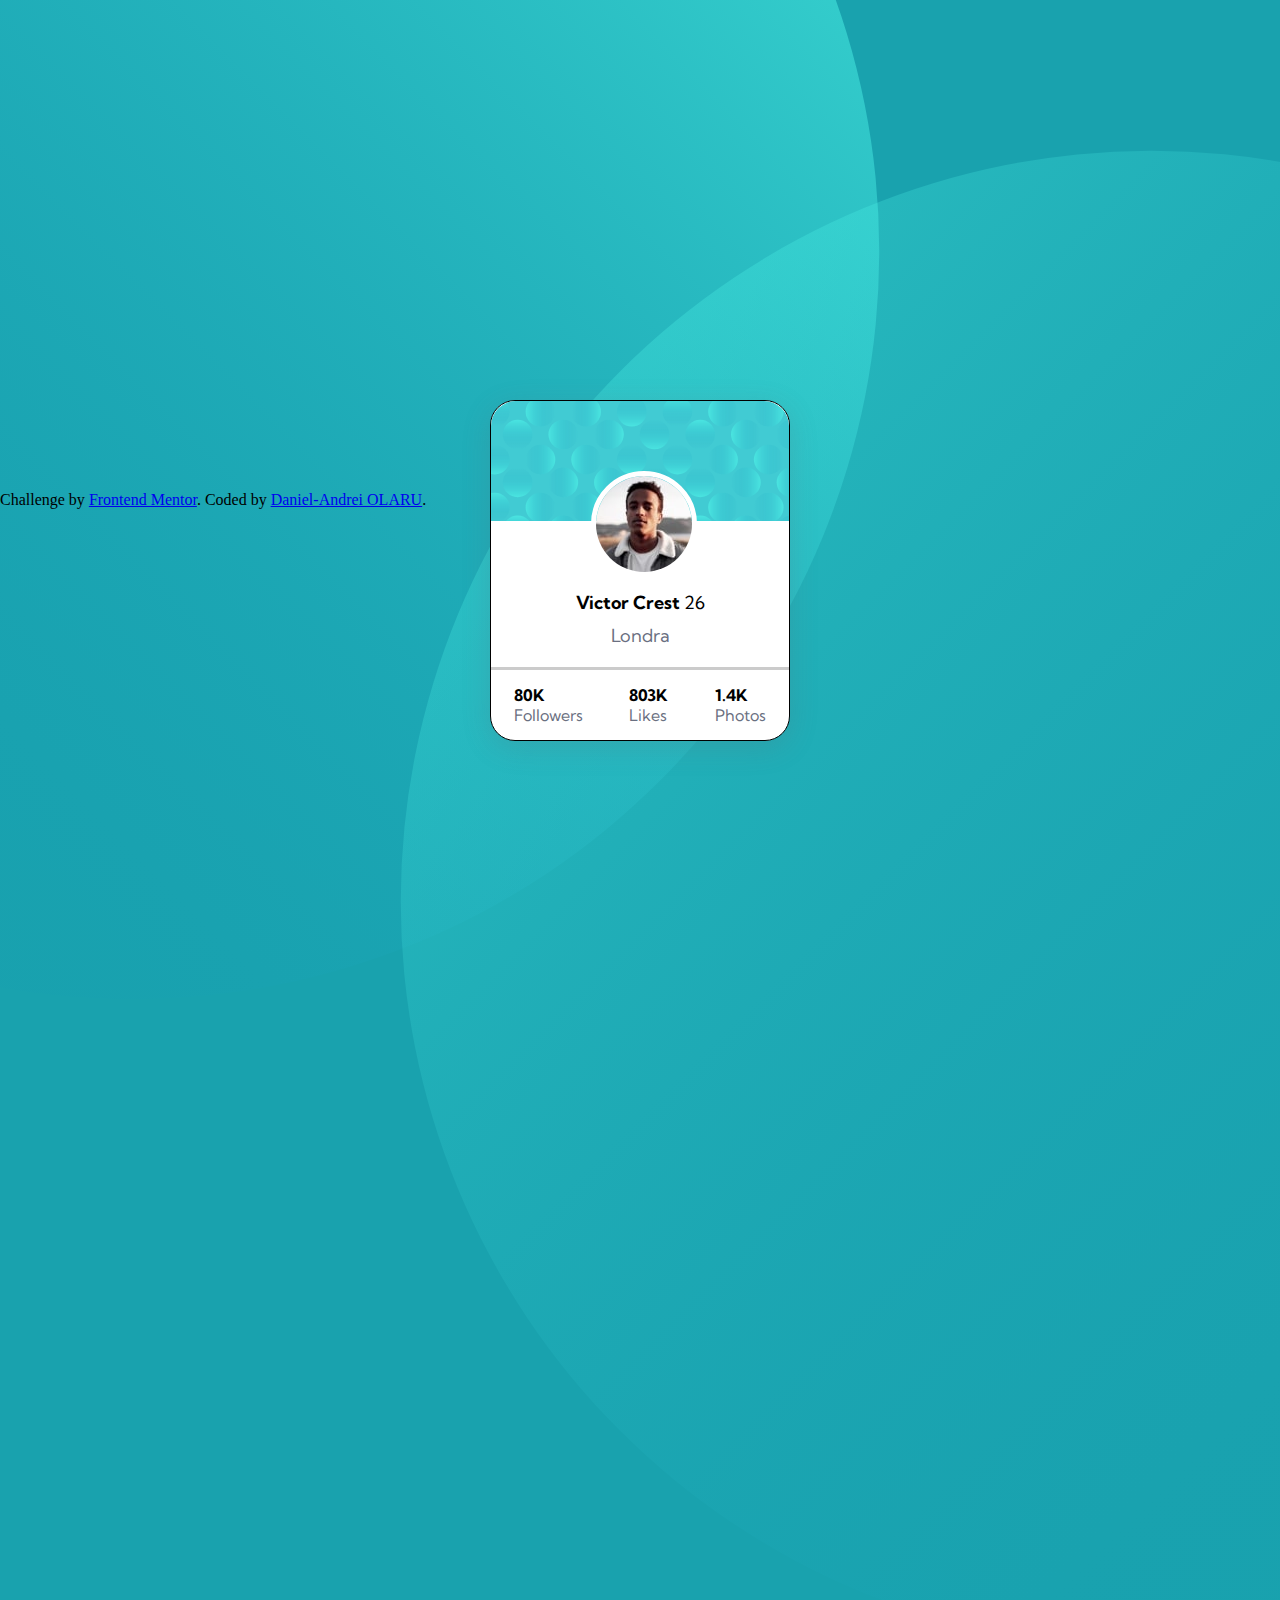
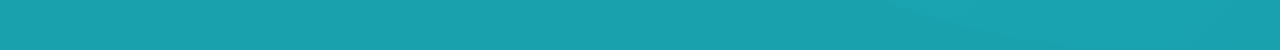
<file: 06.05-miniProject/index.html>
<!DOCTYPE html>
<html lang="en">
  <head>
    <meta charset="UTF-8" />
    <meta name="viewport" content="width=device-width, initial-scale=1.0" />

    <link
      rel="icon"
      type="image/png"
      sizes="32x32"
      href="./images/favicon-32x32.png"
    />
<link rel="stylesheet" href="style.css">
<link rel="preconnect" href="https://fonts.googleapis.com">
<link rel="preconnect" href="https://fonts.gstatic.com" crossorigin>
<link href="https://fonts.googleapis.com/css2?family=Kumbh+Sans:wght@400;700&display=swap" rel="stylesheet">
    <title>Frontend Mentor | Profile card component</title>
  </head>
  <body>
    <img class="top_bg" src="./images/bg-pattern-top.svg" >
    <div class="card">
      <div class="card_header">
        <!-- container with background -->
      </div>
      <div class="card_user">
        <!-- container with profile photo and info -->
        <img
          class="card_user_photo"
          src="./images/image-victor.jpg"
          alt="profile_photo"
        />
        <p class="card_user_name"><span><b>Victor Crest</b></span> 26</p>
        <p class="card_location">Londra</p>
      </div>
      <div class="card_stats">
        <!-- container with status -->
        <div class="card_follow">
          <p class="card_title"><b>80K</b></p>
          <p class="card_text">Followers</p>
        </div>
        <div class="likes">
          <p class="card_title"><b>803K</b></p>
          <p class="card_text">Likes</p>
        </div>
        <div class="photo">
          <p class="card_title"><b>1.4K</b></p>
          <p class="card_text">Photos</p>
        </div>
      </div>
    </div>
    <div class="attribution">
      Challenge by
      <a href="https://www.frontendmentor.io?ref=challenge" target="_blank"
        >Frontend Mentor</a
      >. Coded by <a href="#">Daniel-Andrei OLARU</a>.
    </div>
    <img class="bot_bg" src="./images/bg-pattern-bottom.svg" >
  </body>
</html>
</file>
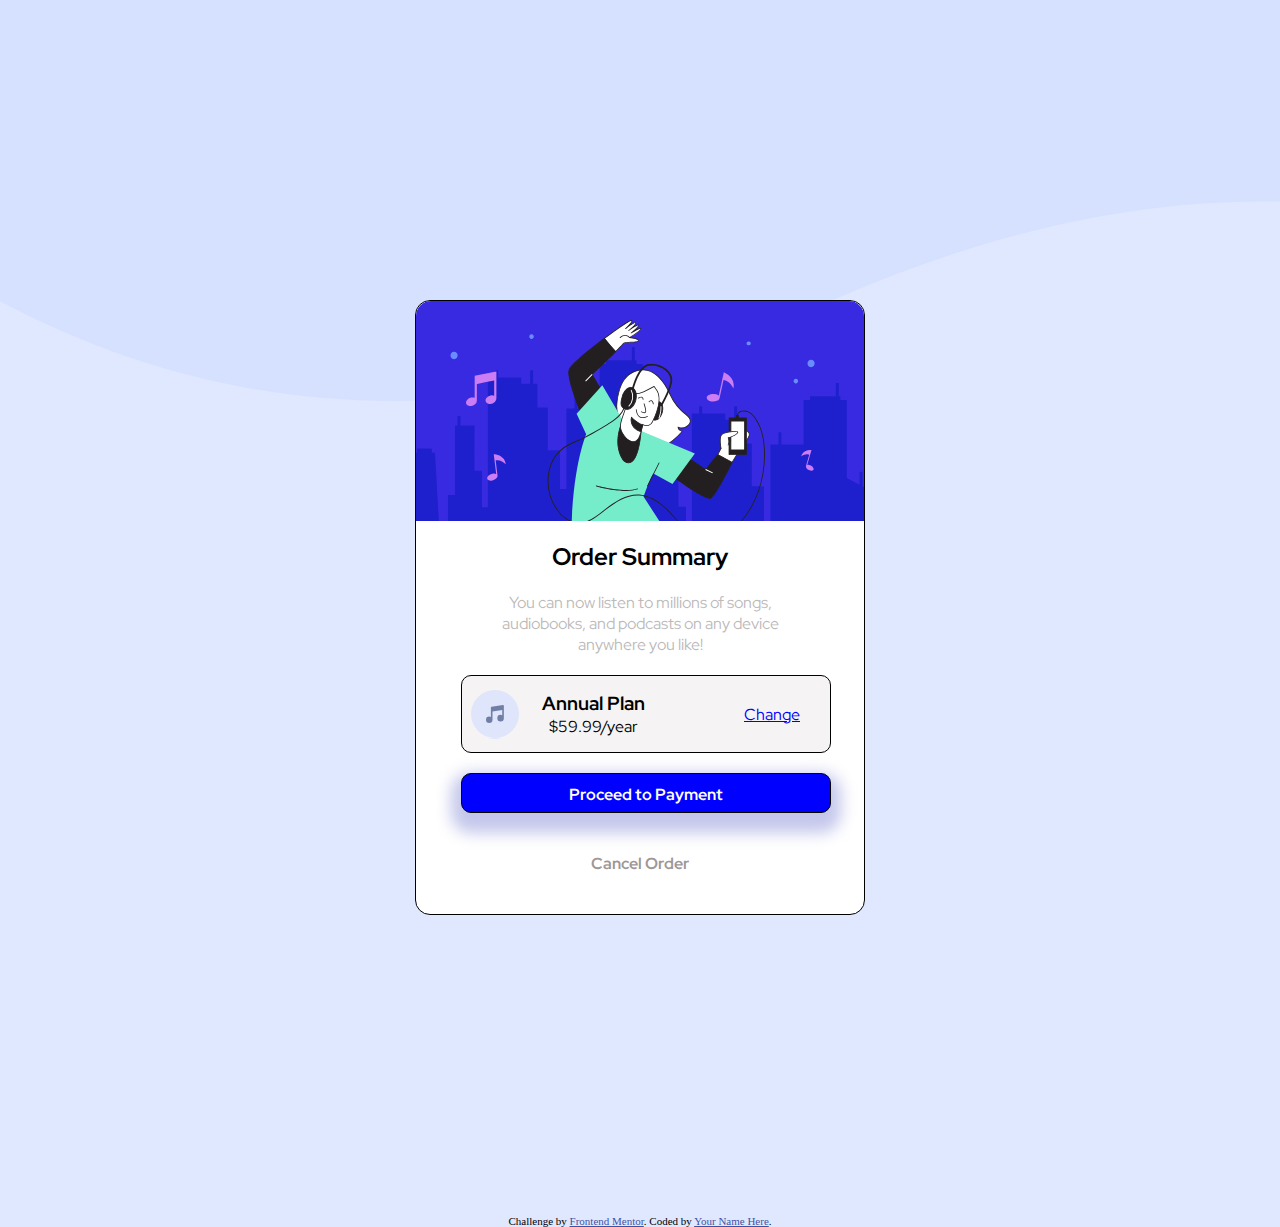
<file: project 2/index.html>
<!DOCTYPE html>
<html lang="en">
  <head>
    <meta charset="UTF-8" />
    <meta name="viewport" content="width=device-width, initial-scale=1.0" />
    <!-- displays site properly based on user's device -->

    <link
      rel="icon"
      type="image/png"
      sizes="32x32"
      href="./images/favicon-32x32.png"
    />

    <title>Frontend Mentor | Order summary card</title>

    <!-- Feel free to remove these styles or customise in your own stylesheet 👍 -->
    <style>
      .attribution {
        font-size: 11px;
        text-align: center;
      }
      .attribution a {
        color: hsl(228, 45%, 44%);
      }
    </style>
    <link rel="stylesheet" href="style.css" />
    <link rel="preconnect" href="https://fonts.googleapis.com" />
    <link rel="preconnect" href="https://fonts.gstatic.com" crossorigin />
    <link
      href="https://fonts.googleapis.com/css2?family=Kumbh+Sans:wght@400;700&family=Red+Hat+Display:wght@500;700;900&display=swap"
      rel="stylesheet"
    />
  </head>
  <body>
    <img class="background" src="./images/pattern-background-desktop.svg" />
    <div class="card">
      <div class="card_header"></div>
      <h2 class="order">Order Summary</h2>
      <div class="details">
        <p>You can now listen to millions of songs,</p>
        <p>audiobooks, and podcasts on any device</p>
        <p>anywhere you like!</p>
      </div>
      <div class="muzica"></div>
      <div class="annual_plan">
        <div class="plan">
          <h3>Annual Plan</h3>
          <p>$59.99/year</p>
        </div>
        <p class="change">
          <a rel="stylesheet" href="style.css" class="change_active"></a> Change
        </p>
      </div>
      <p class="payment"> <a rel="stylesheet" href="style.css" class="pay_active"></a>
        <b>Proceed to Payment</b></p>
      <p class="cancel"> <a rel="stylesheet" href="style.css" class="cancel_active"></a>
        <b>Cancel Order</b></p>
    </div>
    <div class="attribution">
      Challenge by
      <a href="https://www.frontendmentor.io?ref=challenge" target="_blank"
        >Frontend Mentor</a
      >. Coded by <a href="#">Your Name Here</a>.
    </div>
    <div class="bot_bg"></div>
  </body>
</html>
</file>
<file: 06.05-miniProject/style.css>
/* font-size: 18px */
/* Dark cyan: hsl(185, 75%, 39%)
Very dark desaturated blue: hsl(229, 23%, 23%)
Dark grayish blue: hsl(227, 10%, 46%) - culoare pentru text
Dark gray: hsl(0, 0%, 59%) */
*{
    margin: 0px;
    padding: 0px;
    box-sizing: border-box;
    -ms-layout-grid: 1440px;
}
body{
  background-color: hsl(185, 75%, 39%)
}
.card{
    position: relative;
    font-family:"Kumbh Sans";
    border: 1px solid black;
    width: 300px;
    height: auto;
    margin: 100px auto 50px auto;
    border-radius: 25px;
    box-shadow: rgba(100, 100, 111, 0.2) 0px 7px 29px 0px;
    top: 300px;
    left: 0;
    right: 0;
    margin-left: auto;
    margin-right: auto;
    background-color: white;
}
.card_header{
    background-image: url(./images/bg-pattern-card.svg);
    height: 120px;
    border-radius: 25px 25px 0px 0px;
}

.card_user{
    position: relative;
    padding-top: 70px;
    text-align: center;
    font-size: 18px;
}
.card_location{
    color: hsl(227, 10%, 46%);
    margin-top: 10px;
    padding-bottom: 20px;
}
.card_user_photo{
    position: absolute;
    border-radius: 100px;
    top: -50px;
    left: 100px;
    border: 5px solid white;
}
.card_stats {
    display:flex;
    flex-wrap: wrap;
    justify-content: space-around; 
    padding-top: 15px;
    padding-bottom: 15px;
    border-top:inset rgba(255, 255, 255, 0.623)
}
.card_text{
    color: hsl(227, 10%, 46%);
}
.top_bg{
position: absolute;
top: -500px;
left: -620px;
width: 1500px;
z-index: -1;


}
.bot_bg{
    position: absolute;
bottom: -750px;
right: -620px;
width: 1500px;
z-index: -1;
}
</file>
<file: project 2/style.css>
*{
    margin: 0px;
    padding:    0px;
    box-sizing: border-box;
}
body{
    background-color: hsl(225, 100%, 94%)
}
.card{
    position: relative;
    border: 1px solid black;
    width: 450px;
    height: auto;
    font-family:"Red Hat Display" ;
    border-radius: 15px;
    margin: 300px auto;
    text-align: center;
    background-color: white;
}
.card_header{
    height: 220px;
    background-image:url(./images/illustration-hero.svg);
    border-radius: 15px 15px 0 0;
}
.order{
padding-top: 20px;
padding-bottom: 20px;
}
.details{
    padding-bottom: 20px;
    font-size: 16px;
    color: rgba(167, 164, 164, 0.759);
}

.annual_plan{
    border: 1px solid black;
    border-radius: 10px;
    padding-top: 15px;
    padding-bottom: 15px;
    padding-left: 80px;
    padding-right: 30px;
    width: 370px;
    margin-left: 45px;
display: flex;
flex-direction: row;
align-items: center; 
justify-content: space-between;
background-color: rgba(237, 233, 233, 0.55)
}
.muzica{
    position:absolute;
    width: 48px;
    height: 49px;
    background-image: url(./images/icon-music.svg);
    left: 55px;
    bottom: 175px;
}
.change{
    color: blue;
    text-decoration: underline;
    cursor: pointer;
}
.change_active::shadow{
    color: blueviolet;
}

.payment{
    border: 1px solid black;
    border-radius: 10px;
    margin-top: 20px;
    margin-bottom: 20px;
   padding: 10px;
    width: 370px;
    height: 40px;
    margin-left: 45px;
    background-color: blue;
    color: white;
    box-shadow: 0px 10px 15px 10px rgba(135, 140, 214, 0.492);
    cursor: pointer;
}
.cancel{
    font-size: 16px;
    padding-bottom: 40px;
    padding-top: 20px;
    color:rgb(157, 151, 151) ;
    cursor: pointer;
}
.background{
    position:absolute; 
    height: auto;
    width: 1650px;
    top: -100px;
}
</file>
